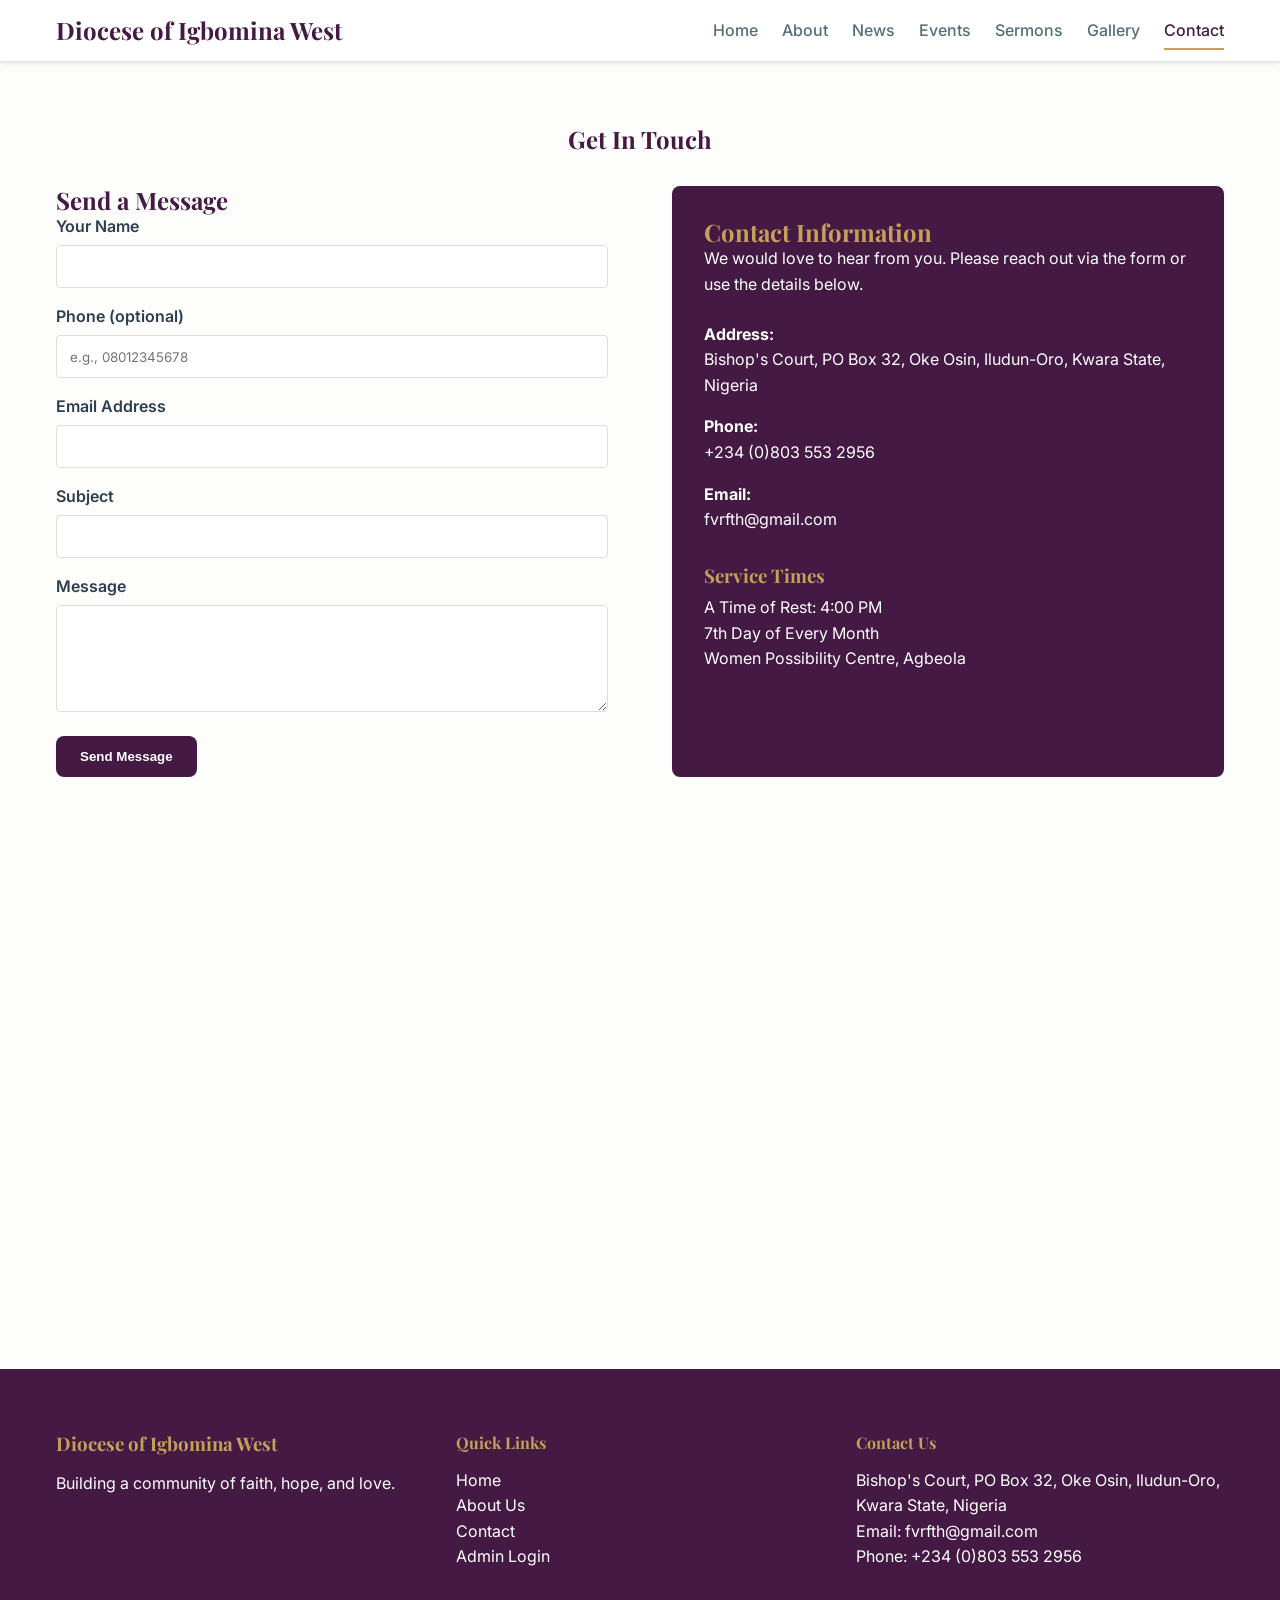
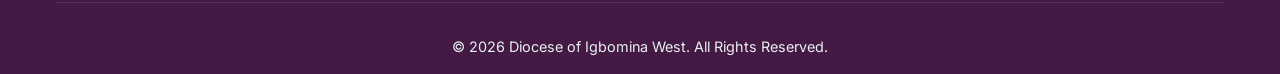
<file: contact.html>
<!DOCTYPE html>
<html lang="en">
<head>
    <meta charset="UTF-8">
    <meta name="viewport" content="width=device-width, initial-scale=1.0">
    <title>Contact Us | Diocese of Igbomina West</title>
    <link href="https://fonts.googleapis.com/css2?family=Inter:wght@400;500;600;700&family=Playfair+Display:wght@700&display=swap" rel="stylesheet">
    <link rel="icon" href="favicon.ico" type="image/x-icon">
    <link rel="stylesheet" href="assets/css/style.css">
    <style>
        .contact-wrapper {
            display: grid;
            grid-template-columns: 1fr 1fr;
            gap: var(--spacing-lg);
            margin-top: var(--spacing-md);
        }
        .contact-info-card { background: var(--primary-color); color: white; padding: 2rem; border-radius: var(--border-radius); }
        .contact-info-card h2 { color: var(--secondary-color); }
        .map-container { margin-top: var(--spacing-lg); height: 400px; border-radius: var(--border-radius); overflow: hidden; }
        .map-container iframe { width: 100%; height: 100%; border: 0; }
        
        form div { margin-bottom: 1rem; }
        label { display: block; margin-bottom: 0.3rem; font-weight: 600; }
        input, textarea { width: 100%; padding: 0.8rem; border: 1px solid #ddd; border-radius: 4px; font-family: inherit; }
        
        @media (max-width: 768px) {
            .contact-wrapper { grid-template-columns: 1fr; }
        }
    </style>
</head>
<body>
    <div id="header-placeholder"></div>
    <main>
        <section class="section-padding">
            <div class="container">
                <h1 class="serif" style="text-align: center;">Get In Touch</h1>
                <div class="contact-wrapper">
                    <!-- Contact Form (Formspree) -->
                    <div>
                        <h2 class="serif">Send a Message</h2>
                        <form action="https://formspree.io/f/xzdlqyrw" method="POST">
                            <div>
                                <label>Your Name</label>
                                <input type="text" name="name" required>
                            </div>
                            <div>
                                <label>Phone (optional)</label>
                                <input type="tel" name="phone" pattern="[0-9]{11}" placeholder="e.g., 08012345678">
                            </div>
                            <div>
                                <label>Email Address</label>
                                <input type="email" name="_replyto" required>
                            </div>
                            <div>
                                <label>Subject</label>
                                <input type="text" name="subject">
                            </div>
                            <div>
                                <label>Message</label>
                                <textarea name="message" rows="5" required></textarea>
                            </div>
                            <button type="submit" class="btn btn-primary">Send Message</button>
                        </form>
                    </div>

                    <!-- Contact Details -->
                    <div class="contact-info-card">
                        <h2 class="serif">Contact Information</h2>
                        <p style="margin-bottom: 1.5rem;">We would love to hear from you. Please reach out via the form or use the details below.</p>
                        
                        <p><strong>Address:</strong><br>Bishop's Court, PO Box 32, Oke Osin, Iludun-Oro, Kwara State, Nigeria</p>
                        <p style="margin-top: 1rem;"><strong>Phone:</strong><br>+234 (0)803 553 2956</p>
                        <p style="margin-top: 1rem;"><strong>Email:</strong><br>fvrfth@gmail.com</p>
                        
                        <h3 class="serif" style="margin-top: 2rem; color: var(--secondary-color);">Service Times</h3>
                        <ul style="margin-top: 0.5rem;">
                            <li>A Time of Rest: 4:00 PM</li>
                            <li>7th Day of Every Month</li>
                            <li>Women Possibility Centre, Agbeola</li>
                        </ul>
                    </div>
                </div>

                <div class="map-container">
                    <!-- Google Maps Placeholder -->
                    <iframe src="https://www.google.com/maps/embed?pb=!1m18!1m12!1m3!1d3948.7776083995327!2d4.867462000000001!3d8.2251058!2m3!1f0!2f0!3f0!3m2!1i1024!2i768!4f13.1!3m3!1m2!1s0x1037c4e5fdd52f1d%3A0x496a0b0cd7de8afa!2sSt.%20James%20Anglican%20Bishop&#39;s%20Court!5e0!3m2!1sen!2sng!4v1783513075279!5m2!1sen!2sng" width="600" height="450" style="border:0;" allowfullscreen="" loading="lazy" referrerpolicy="strict-origin-when-cross-origin"></iframe>
                </div>
            </div>
        </section>
    </main>
    <div id="footer-placeholder"></div>
    <script src="assets/js/partials.js"></script>
</body>
</html>
</file>
<file: assets/css/style.css>
:root {
    /* Color Palette - Reverent & Modern */
    --primary-color: #441a44; /* Deep Navy */
    --secondary-color: #c5a059; /* Muted Gold */
    --accent-color: #e8f0f2; /* Soft Blue-Grey */
    --text-primary: #2c3e50;
    --text-secondary: #546e7a;
    --bg-light: #fdfdfb; /* Warm Cream */
    --white: #ffffff;
    --error: #d32f2f;
    --success: #388e3c;
    
    /* Spacing & Borders */
    --spacing-xs: 0.5rem;
    --spacing-sm: 1rem;
    --spacing-md: 2rem;
    --spacing-lg: 4rem;
    --border-radius: 8px;
    --shadow: 0 4px 6px rgba(0, 0, 0, 0.05), 0 1px 3px rgba(0, 0, 0, 0.1);
    --transition: all 0.3s ease;
}

* {
    margin: 0;
    padding: 0;
    box-sizing: border-box;
}

body {
    font-family: 'Inter', -apple-system, BlinkMacSystemFont, "Segoe UI", Roboto, sans-serif;
    line-height: 1.6;
    color: var(--text-primary);
    background-color: var(--bg-light);
    overflow-x: hidden;
}

h1, h2, h3, h4, .serif {
    font-family: 'Playfair Display', serif;
    font-weight: 700;
    line-height: 1.2;
    color: var(--primary-color);
}

a {
    text-decoration: none;
    color: inherit;
    transition: var(--transition);
}

ul {
    list-style: none;
}

img {
    max-width: 100%;
    display: block;
}

/* Layout Containers */
.container {
    max-width: 1200px;
    margin: 0 auto;
    padding: 0 var(--spacing-sm);
}

.section-padding {
    padding: var(--spacing-lg) 0;
}

/* Common Components */
.btn {
    display: inline-block;
    padding: 0.8rem 1.5rem;
    border-radius: var(--border-radius);
    font-weight: 600;
    cursor: pointer;
    border: none;
    transition: var(--transition);
}

.btn-primary {
    background-color: var(--primary-color);
    color: var(--white);
}

.btn-primary:hover {
    background-color: #2c3e50;
    transform: translateY(-2px);
}

.btn-outline {
    border: 2px solid var(--primary-color);
    color: var(--primary-color);
}

.btn-outline:hover {
    background-color: var(--primary-color);
    color: var(--white);
}

/* Card Styles */
.card {
    background: var(--white);
    border-radius: var(--border-radius);
    overflow: hidden;
    box-shadow: var(--shadow);
    transition: var(--transition);
}

.card:hover {
    transform: translateY(-5px);
    box-shadow: 0 10px 15px rgba(0,0,0,0.1);
}

.card-body {
    padding: var(--spacing-sm);
}

/* Grid System */
.grid {
    display: grid;
    gap: var(--spacing-md);
    grid-template-columns: repeat(auto-fit, minmax(300px, 1fr));
}

/* Loading States */
.loading-spinner {
    width: 40px;
    height: 40px;
    border: 4px solid var(--accent-color);
    border-top: 4px solid var(--primary-color);
    border-radius: 50%;
    animation: spin 1s linear infinite;
    margin: var(--spacing-md) auto;
}

@keyframes spin {
    0% { transform: rotate(0deg); }
    100% { transform: rotate(360deg); }
}

/* Responsive adjustments */
@media (max-width: 768px) {
    :root {
        --spacing-lg: 2.5rem;
    }
    
    .grid {
        grid-template-columns: 1fr;
    }
}
</file>
